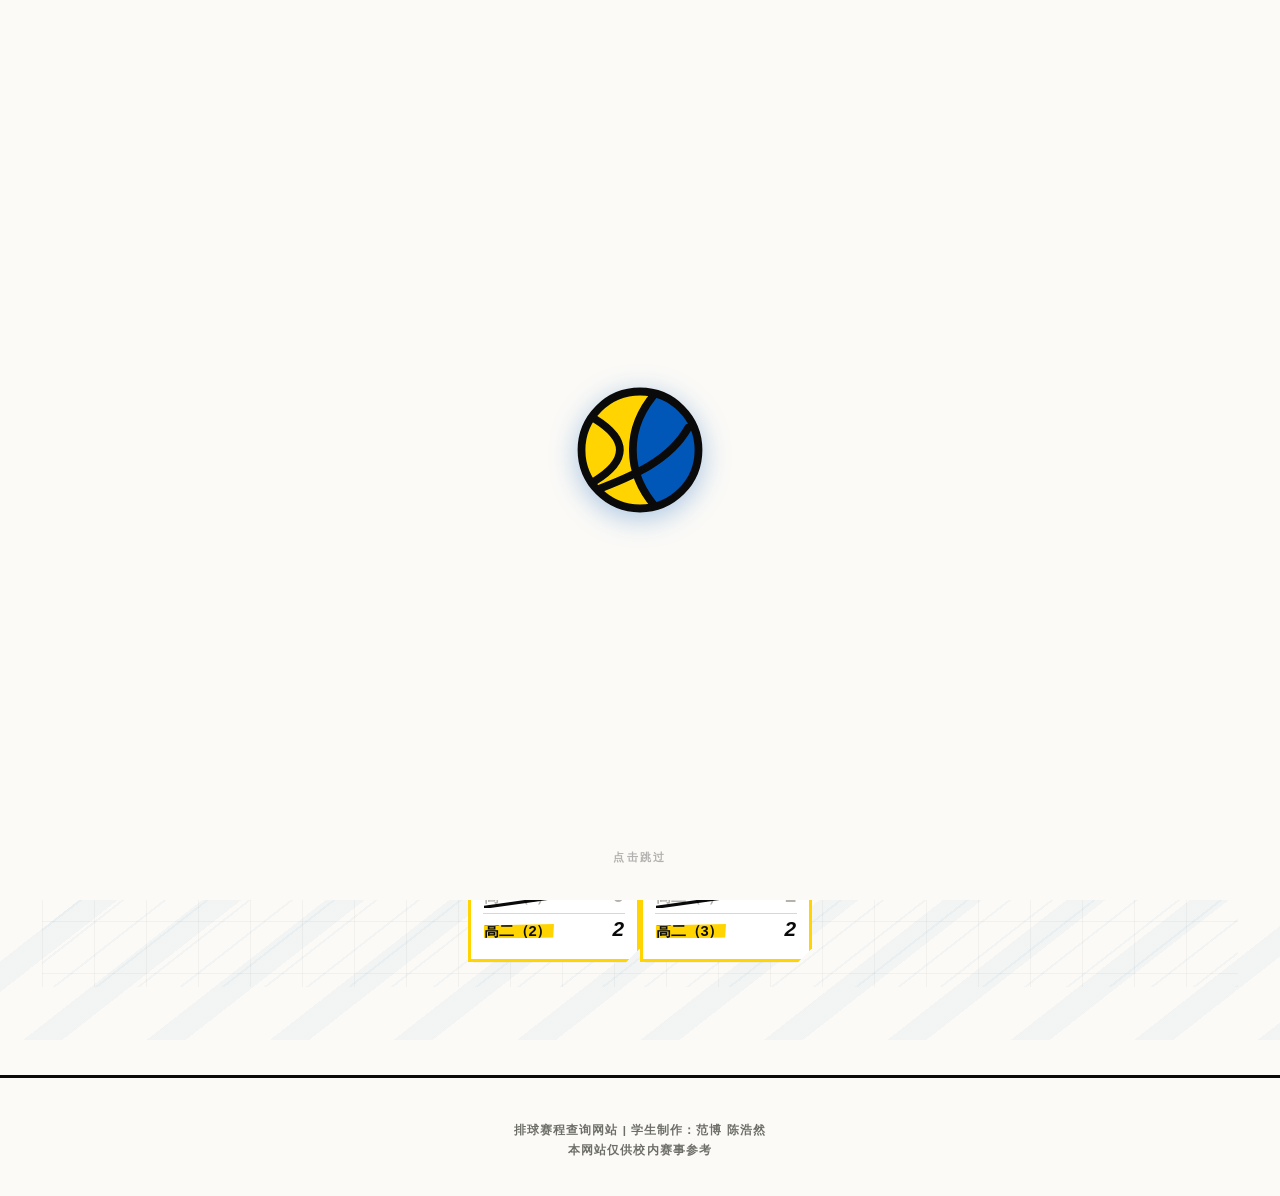
<file: index.html>
<!DOCTYPE html>
<html lang="zh-CN">
<head>
    <meta charset="UTF-8">
    <meta name="viewport" content="width=device-width, initial-scale=1">
    <title>排球赛程</title>
    <link rel="icon" type="image/svg+xml" href="img/volleyball.svg">

    <!-- 基础布局 -->
    <link rel="stylesheet" href="css/base.css">
    <!-- 淘汰树 -->
    <link rel="stylesheet" href="css/bracket.css">
    <!-- 开场动画 -->
    <link rel="stylesheet" href="css/intro.css">
    <!-- 主题：01 爆炸撞色 -->
    <link rel="stylesheet" href="css/theme-01-boom.css">
    <!-- 移动端适配：必须在主题之后加载；规则全在 @media 内，桌面端不受影响 -->
    <link rel="stylesheet" href="css/mobile.css">
</head>

<body data-theme="boom" class="is-intro">

    <!-- 开场动画层 -->
    <div id="intro" class="intro">
        <div class="intro-stage">
            <div class="intro-entry">
                <div class="intro-impact">
                    <svg class="intro-ball" viewBox="0 0 100 100" aria-hidden="true">
                        <defs>
                            <clipPath id="volleyball-clip">
                                <circle cx="50" cy="50" r="45"/>
                            </clipPath>
                        </defs>
                        <circle class="ball-base" cx="50" cy="50" r="45"/>
                        <!-- 三条弧线一并纳入裁剪：其端点坐标落在球面之外，
                             不裁剪会在球外露出 stroke-linecap 圆头（黑点 Bug） -->
                        <g clip-path="url(#volleyball-clip)">
                            <path class="ball-piece" d="M 64 4 C 38 32, 38 68, 64 96 L 100 96 L 100 4 Z"/>
                            <path class="ball-line" d="M 15 26 C 41 42, 41 58, 15 74"/>
                            <path class="ball-line" d="M 64 4 C 38 32, 38 68, 64 96"/>
                            <path class="ball-line" d="M 13 82 C 45 70, 73 58, 87 33"/>
                        </g>
                        <circle class="ball-outline" cx="50" cy="50" r="45"/>
                    </svg>
                </div>
            </div>

            <div class="intro-ripples">
                <span class="i-ring i-ring-1"></span>
                <span class="i-ring i-ring-2"></span>
                <span class="i-ring i-ring-3"></span>
                <span class="i-shard i-shard-1"></span>
                <span class="i-shard i-shard-2"></span>
                <span class="i-shard i-shard-3"></span>
                <span class="i-shard i-shard-4"></span>
                <span class="i-shard i-shard-5"></span>
                <span class="i-shard i-shard-6"></span>
                <span class="i-block i-block-1"></span>
                <span class="i-block i-block-2"></span>
                <span class="i-block i-block-3"></span>
            </div>
        </div>
        <div class="intro-tip">点击跳过</div>
    </div>

    <header class="site-header">
        <div class="header-inner">
            <div class="title-block">
                <div class="title-anim">
                    <h1 id="tournamentName">加载中…</h1>
                </div>
            </div>

            <div class="view-switch" id="viewSwitch" hidden>
                <button type="button" class="view-btn" data-view="bracket">淘汰树</button>
                <button type="button" class="view-btn" data-view="list">分组赛</button>
            </div>
        </div>
    </header>

    <!-- 公告栏：独立模块，文字来自 data/site.json 的 notice 字段，留空则整块隐藏 -->
    <section id="noticeBar" class="notice-panel" hidden>
        <div class="notice-inner">
            <div class="notice-head">
                <span class="notice-tag">公告</span>
                <span class="notice-label">NOTICE</span>
            </div>
            <p class="notice-text" id="noticeText"></p>
        </div>
    </section>

    <main id="schedule" class="schedule"></main>

    <footer class="site-footer">
        <span id="footerNote"></span>
    </footer>

    <!-- 供 zine 版使用的粗糙纸边滤镜 -->
    <svg width="0" height="0" aria-hidden="true" style="position:absolute;visibility:hidden">
        <filter id="rough-edge">
            <feTurbulence type="fractalNoise" baseFrequency="0.045" numOctaves="2" result="noise"/>
            <feDisplacementMap in="SourceGraphic" in2="noise" scale="5"
                               xChannelSelector="R" yChannelSelector="G"/>
        </filter>
    </svg>

    <script src="js/app.js"></script>
</body>
</html>
</file>
<file: css/base.css>
/* ============================================================
   排球赛程 · 基础布局（主题共用）
   ------------------------------------------------------------
   本文件只放结构与默认外观；配色、纹理、形状、动效由主题文件覆盖
   ============================================================ */

:root {
    --header-h: 98px;
    --maxw: 1240px;
}

*, *::before, *::after { box-sizing: border-box; }

html { scroll-behavior: smooth; }

body {
    margin: 0;
    min-height: 100vh;
    background: var(--bg, #ffffff);
    color: var(--text, #111111);
    font-family: var(--font-display, system-ui, -apple-system, "Microsoft YaHei", sans-serif);
    font-size: 15px;
    line-height: 1.55;
    -webkit-font-smoothing: antialiased;
    transition: background .35s ease, color .35s ease;
}

/* ---------- 头部 ---------- */
.site-header {
    position: sticky;
    top: 0;
    z-index: 50;
    background: var(--header-bg, #ffffff);
    border-bottom: var(--header-border, 1px solid #eeeeee);
}

.header-inner {
    max-width: var(--maxw);
    margin: 0 auto;
    padding: 30px 40px 26px;
    display: flex;
    align-items: flex-end;
    justify-content: space-between;
    gap: 24px;
    flex-wrap: wrap;
}

.title-block { min-width: 0; }

.title-block h1 {
    margin: 0;
    font-size: var(--title-size, 1.75rem);
    font-weight: 900;
    letter-spacing: var(--title-spacing, -.015em);
    font-family: var(--font-display);
    text-transform: var(--title-transform, none);
}

/* ---------- 公告栏：独立大模块，不再挂在标题下面 ---------- */
.notice-panel {
    max-width: var(--maxw);
    margin: 0 auto;
    padding: 30px 40px 0;
}

.notice-inner {
    padding: 26px 32px 30px;
}

.notice-head {
    display: flex;
    align-items: center;
    gap: 12px;
    margin-bottom: 14px;
}

.notice-tag {
    font-size: .82rem;
    font-weight: 900;
    letter-spacing: .2em;
}

.notice-label {
    font-size: .66rem;
    font-weight: 800;
    letter-spacing: .34em;
    opacity: .5;
}

.notice-text {
    margin: 0;
    font-size: var(--notice-size, 1.2rem);
    font-weight: 800;
    line-height: 1.6;
}

.refresh-icon { display: inline-block; font-size: .95rem; }

/* ---------- 主体 ---------- */
.schedule {
    max-width: var(--maxw);
    margin: 0 auto;
    padding: 30px 40px 90px;
}

.state-hint {
    padding: 44px 0;
    text-align: center;
    font-size: .9rem;
    font-weight: 700;
    color: var(--text-dim, #777);
    letter-spacing: .05em;
}
.state-hint.is-error { color: var(--live, #e00); }

/* ---------- 赛程表第一行：按轮次筛选 ---------- */
.round-filter {
    display: flex;
    flex-wrap: wrap;
    gap: 8px;
    margin-bottom: 24px;
    padding-bottom: 16px;
    border-bottom: 1px solid var(--line-soft, rgba(10, 10, 10, .16));
}

.filter-chip {
    padding: 6px 15px 5px;
    font-family: inherit;
    font-size: .74rem;
    font-weight: 900;
    letter-spacing: .1em;
    color: var(--btn-fg, #0A0A0A);
    background: var(--btn-bg, transparent);
    border: var(--btn-border, 2.5px solid #0A0A0A);
    border-radius: var(--btn-radius, 0);
    cursor: pointer;
    transition: background .12s ease, color .12s ease, transform .12s ease;
}
.filter-chip:hover { transform: translate(-1px, -2px); }
.filter-chip:focus-visible {
    outline: 2px solid var(--accent, #0057B8);
    outline-offset: 3px;
}
.filter-chip.is-active {
    color: var(--accent-fg, #FFFFFF);
    background: var(--accent, #0057B8);
    border-color: var(--accent, #0057B8);
}

/* ---------- 时间轴：全部比赛按时间排序，不再按日期/小组切块 ---------- */
.timeline {
    display: grid;
    grid-template-columns: repeat(auto-fill, minmax(430px, 1fr));
    gap: 32px 28px;
    /* 同一行的卡片拉齐：所有卡片尺寸一致，不以内容多少论高矮 */
    align-items: stretch;
}

/* ---------- 比赛卡片 ---------- */
.match {
    position: relative;
    display: flex;
    flex-direction: column;
    gap: 16px;
    padding: var(--card-pad, 24px 26px);
    background: var(--card-bg, #ffffff);
    border: var(--card-border, 2px solid #111111);
    border-radius: var(--card-radius, 12px);
    box-shadow: var(--card-shadow, none);
    transition: transform .18s ease, box-shadow .18s ease;
}
.match:hover {
    transform: var(--card-hover-transform, translateY(-3px));
    box-shadow: var(--card-hover-shadow, var(--card-shadow, none));
}

.match-top {
    display: flex;
    align-items: center;
    gap: 6px;
    font-size: .76rem;
    font-weight: 700;
    color: var(--text-dim, #777);
}

.match-time {
    font-weight: 900;
    color: var(--accent, #111);
    font-variant-numeric: tabular-nums;
}

/* 日期是卡片上的主信息（没有日期分组条了），单独强调 */
.match-date {
    font-weight: 900;
    color: var(--accent, #111);
}

.match-week {
    font-size: .7em;
    font-weight: 800;
    letter-spacing: .08em;
}

.match-court::before {
    content: "·";
    margin-right: 6px;
    opacity: .45;
}

/* 比分主体 */
.match-body {
    display: grid;
    grid-template-columns: 1fr auto 1fr;
    align-items: center;
    gap: 14px;
}

.team {
    display: flex;
    align-items: center;
    gap: 8px;
    min-width: 0;
}
.team.away { justify-content: flex-end; }

.team-name {
    font-size: 1rem;
    font-weight: 700;
    white-space: nowrap;
    overflow: hidden;
    text-overflow: ellipsis;
}

.team.is-winner .team-name {
    font-weight: 900;
    color: var(--win, #0A0A0A);
}

/* ---------- 晋级队伍：黄色荧光笔 ---------- */
/* 只用背景色画一道「笔迹」，不动结构和行高；边缘不齐才像手涂的 */
.hl {
    padding: 0 .18em;
    margin: 0 -.18em;
    color: var(--hl-fg, #0A0A0A);
    background-image: linear-gradient(
        180deg,
        transparent 7%,
        var(--hl, #FFD400) 7%,
        var(--hl, #FFD400) 93%,
        transparent 93%
    );
    background-repeat: no-repeat;
    clip-path: polygon(1% 13%, 100% 3%, 99% 88%, 2% 97%);
}

/* 轮空那一侧：压淡，和晋级的队伍拉开 */
.team.is-bye .team-name {
    font-weight: 600;
    font-style: italic;
    color: var(--text-dim, #777);
}

.score {
    display: flex;
    align-items: center;
    gap: 6px;
    font-family: var(--font-score, var(--font-display));
    font-size: var(--score-size, 2.2rem);
    font-weight: 900;
    line-height: 1;
    font-variant-numeric: tabular-nums;
}

.score-num { color: var(--score-fg, #111); }

/* 中间分隔符：两个几何方块，可整体着色与错位 */
.score-sep {
    display: flex;
    flex-direction: column;
    gap: 8px;
    padding: 0 3px;
    font-size: 0;
}
.score-sep i {
    display: block;
    width: var(--sep-size, 12px);
    height: var(--sep-size, 12px);
    background: var(--sep-bg, #0A0A0A);
}
.score-sep i:last-child {
    transform: translateX(var(--sep-offset, 0));
}

.match[data-status="upcoming"] .score-num { color: var(--upcoming, #bbb); }

/* 每局小分 */
.match-sets { margin-top: -2px; }

.sets {
    display: flex;
    gap: 6px;
    flex-wrap: wrap;
    /* 没打完、轮空的比赛也要占掉一行的高度，
       卡片才不会比已结束的比赛矮一截 */
    min-height: var(--set-h, 23px);
    align-items: flex-start;
}

.set {
    padding: 2px 8px;
    font-family: var(--font-score, var(--font-display));
    font-size: .74rem;
    font-weight: 700;
    color: var(--text-dim, #777);
    background: var(--set-bg, rgba(0,0,0,.04));
    border: var(--set-border, 1px solid transparent);
    border-radius: var(--radius-sm, 6px);
    font-variant-numeric: tabular-nums;
}
.set.is-win {
    color: var(--text, #111);
    font-weight: 900;
    background: var(--set-win-bg, rgba(0,0,0,.08));
}
/* 状态徽章 */
.match-status {
    position: absolute;
    top: var(--badge-top, 14px);
    right: var(--badge-right, 16px);
}

.status-badge {
    display: inline-block;
    padding: 3px 10px;
    font-size: .7rem;
    font-weight: 900;
    letter-spacing: .05em;
    color: var(--badge-fg, #777);
    background: var(--badge-bg, transparent);
    border: var(--badge-border, 1px solid currentColor);
    border-radius: var(--badge-radius, 999px);
    white-space: nowrap;
}

.match[data-status="finished"] .status-badge {
    color: var(--win, #0A0A0A);
    background: var(--win-soft, rgba(10, 10, 10, .055));
    border-color: var(--win, #0A0A0A);
}

/* ---------- 备注 ---------- */
.match-note {
    font-size: .76rem;
    font-weight: 600;
    color: var(--text-dim, #777);
}

/* ---------- 页脚 ---------- */
.site-footer {
    padding: 22px 28px 36px;
    text-align: center;
    font-size: .74rem;
    font-weight: 700;
    letter-spacing: .05em;
    line-height: 1.75;
    color: var(--text-dim, #777);
    border-top: var(--header-border, 1px solid #eee);
    /* 允许 data/site.json 的 footerNote 用 \n 换行排多行署名 */
    white-space: pre-line;
}

/* ---------- 响应式 ---------- */
@media (max-width: 860px) {
    .header-inner   { padding: 14px 16px; }
    .notice-panel   { padding: 20px 16px 0; }
    .notice-inner   { padding: 20px 20px 24px; }
    .schedule       { padding: 24px 16px 40px; }
    /* 窄屏单列，卡片才不会被压扁 */
    .timeline       { grid-template-columns: 1fr; gap: 24px; }
}

/* ---------- 无障碍：尊重系统的减少动效偏好 ---------- */
@media (prefers-reduced-motion: reduce) {
    *, *::before, *::after {
        animation-duration: .01ms !important;
        animation-iteration-count: 1 !important;
        transition-duration: .01ms !important;
    }
}
</file>
<file: css/bracket.css>
/* ============================================================
   淘汰树 Bracket
   ------------------------------------------------------------
   竖向模块化：自上而下推进，决赛在最底部居中
   每轮切成上下半区两个等宽模块，模块内 space-around 均分，
   保证父节点天然居中于两个子节点，
   连接线因此无需 JS 参与卡片定位，只需测量几何中心画 SVG
   配色、线宽、尺寸全部走变量，由主题文件覆盖
   ============================================================ */

/* ---------- 外层：普通容器，不滚动 / 不拖拽 ---------- */
.bk-wrap {
    position: relative;
    width: 100%;
    padding: 4px 0 22px;
}

/* ---------- 底板：斜纹 + 极淡棋盘格节点 ---------- */
/* 竖向：每一轮是一条横向模块带，自上而下推进，决赛在最底部居中 */
.bk-board {
    position: relative;
    z-index: 0;
    display: flex;
    flex-direction: column;
    gap: var(--bk-band-gap, 76px);
    padding: 0 var(--bk-pad, 10px);
}

.bk-board::before {
    content: "";
    position: absolute;
    inset: -24px -18px;
    z-index: -1;
    pointer-events: none;
    background-image:
        /* 棋盘格节点 */
        repeating-linear-gradient(0deg,
            rgba(10, 10, 10, .035) 0 1px, transparent 1px 100%),
        repeating-linear-gradient(90deg,
            rgba(10, 10, 10, .035) 0 1px, transparent 1px 100%),
        /* 斜纹底噪 */
        repeating-linear-gradient(-38deg,
            rgba(0, 87, 184, .035) 0 2px, transparent 2px 26px);
    background-size: 52px 52px, 52px 52px, auto;
}

/* ---------- 连接线画布 ---------- */
.bk-links {
    position: absolute;
    inset: 0;
    z-index: 1;
    pointer-events: none;
    overflow: visible;
}

.bk-links path {
    fill: none;
    stroke: var(--bk-line, #0A0A0A);
    stroke-linecap: butt;
    stroke-linejoin: miter;
}

/* 未决出：稍细 */
.bk-link--open   { stroke-width: var(--bk-line-open, 4px); opacity: .82; }
/* 已决出：粗黑「斩」线 */
.bk-link--won    { stroke-width: var(--bk-line-won, 6px); }

/* 已决出的连线再叠一条细黄线，做出从两名败者之间「斩」出去的收锋 */
.bk-link--cut {
    stroke: var(--bk-node-a, #FFD400);
    stroke-width: 2.5px;
}

/* 交叉处的几何节点：菱形 / 平行四边形，不用圆点 */
.bk-mark {
    stroke: var(--bk-line, #0A0A0A);
    stroke-width: 2.5px;
}
.bk-mark--a { fill: var(--bk-node-a, #FFD400); }
.bk-mark--b { fill: var(--bk-node-b, #0057B8); }

/* ---------- 每一轮（列） ---------- */
.bk-round {
    position: relative;
    z-index: 2;
    display: flex;
    flex-direction: column;
}

.bk-round-title {
    margin: 0 0 14px;
    padding: 6px 16px 5px;
    align-self: flex-start;
    font-size: .76rem;
    font-weight: 900;
    letter-spacing: .18em;
    text-transform: uppercase;
    white-space: nowrap;
    color: var(--bk-title-fg, #0A0A0A);
    background: var(--bk-title-bg, #FFD400);
    border: 2.5px solid var(--bk-line, #0A0A0A);
    /* 斜切标签 */
    clip-path: polygon(0 0, 100% 0, calc(100% - 10px) 100%, 0 100%);
}

/* 模块容器：上半区 / 下半区各占一半等宽；决赛单独居中 */
.bk-mods {
    position: relative;
    display: flex;
    align-items: flex-start;
    gap: var(--bk-mod-gap, 26px);
}

/* 中轴：两个半区的对称线，也是整棵树汇聚的方向感 */
.bk-round:not([data-final="1"]) .bk-mods::before {
    content: "";
    position: absolute;
    left: 50%;
    top: -16px;
    bottom: -16px;
    border-left: 2px dashed rgba(10, 10, 10, .16);
    pointer-events: none;
}

.bk-mod {
    flex: 1 1 0;
    min-width: 0;
}

.bk-round[data-final="1"] .bk-mods { justify-content: center; }
.bk-round[data-final="1"] .bk-mod  { flex: 0 0 auto; }

/* 首轮标出号位来源，交代上下半区 */
.bk-mod-tag {
    display: block;
    margin: 0 0 10px;
    font-size: .62rem;
    font-weight: 900;
    letter-spacing: .14em;
    color: var(--bk-muted, #8C8C86);
}

/* 模块内横向均分：等宽模块 + space-around
   让父节点天然落在两个子节点正中，无需 JS 计算居中 */
.bk-col {
    display: flex;
    flex-direction: row;
    justify-content: space-around;
    align-items: flex-start;
}

.bk-slot {
    flex: 0 0 auto;
    width: var(--bk-card-w, 140px);
    display: flex;
    align-items: center;
    justify-content: center;
}

/* 卡片宽度按轮次递进：首轮收窄以换取间距，越往决赛越大 */
.bk-round[data-round="1"] .bk-slot   { width: var(--bk-card-w-1, 126px); }
.bk-round[data-round="2"] .bk-slot   { width: var(--bk-card-w-2, 148px); }
.bk-round[data-round="3"] .bk-slot   { width: var(--bk-card-w-3, 156px); }
.bk-round[data-final="1"] .bk-slot   { width: var(--bk-card-w-f, 172px); }

/* 首轮 16 强：八张卡并排，卡片本就窄；
   内距与字号收紧一点，队名（如「高二（6）」）才放得进一行 */
.bk-round[data-round="1"] .bk-card       { padding: 11px 9px 12px; }
.bk-round[data-round="1"] .bk-card-hd    { margin-bottom: 7px; padding-bottom: 6px; gap: 6px; }
.bk-round[data-round="1"] .bk-row        { padding: 7px 1px; gap: 6px; }
.bk-round[data-round="1"] .bk-name       { font-size: .84rem; }
.bk-round[data-round="1"] .bk-sc         { font-size: 1.16rem; min-width: 16px; }

/* ---------- 对阵卡片 ---------- */
.bk-card {
    position: relative;
    width: 100%;
    background: var(--bk-card-bg, #FFFFFF);
    border: var(--bk-card-border, 2.5px solid #0A0A0A);
    padding: 9px 12px 11px;
    /* 右下角夸张斜切 */
    clip-path: polygon(0 0, 100% 0,
                       100% calc(100% - var(--bk-cut, 18px)),
                       calc(100% - var(--bk-cut, 18px)) 100%, 0 100%);
    /* 硬投影：box-shadow 会被 clip-path 裁掉，故用 drop-shadow */
    filter: drop-shadow(var(--bk-shadow-x, 5px) var(--bk-shadow-y, 5px) 0 var(--bk-card-shadow, rgba(10, 10, 10, .13)));
    transition: transform .14s ease, filter .14s ease;
}

.bk-card:hover {
    transform: translate(-2px, -3px);
}

/* 顶部：胜者亮黄粗边 */
.bk-card[data-status="finished"]::before {
    content: "";
    position: absolute;
    left: 0;
    top: 0;
    width: 100%;
    height: var(--bk-flag-h, 7px);
    background: var(--bk-node-a, #FFD400);
}

/* 待定：虚线框 + 浅灰几何纹理 */
.bk-card[data-tbd="1"] {
    border-style: dashed;
    background-image: repeating-linear-gradient(-45deg,
        rgba(10, 10, 10, .05) 0 6px, transparent 6px 14px);
}

.bk-card[data-tbd="1"]::before { display: none; }

/* 卡头：时间 / 场地 */
.bk-card-hd {
    display: flex;
    align-items: baseline;
    justify-content: space-between;
    gap: 8px;
    margin-bottom: 6px;
    padding-bottom: 5px;
    border-bottom: 1.5px solid rgba(10, 10, 10, .16);
}

.bk-time {
    font-size: .72rem;
    font-weight: 900;
    letter-spacing: .06em;
    font-variant-numeric: tabular-nums;
}

.bk-court {
    font-size: .62rem;
    font-weight: 700;
    letter-spacing: .08em;
    color: var(--bk-muted, #8C8C86);
}

/* 对阵行 */
.bk-row {
    position: relative;
    display: flex;
    align-items: baseline;
    gap: 8px;
    padding: 5px 1px;
}

.bk-row + .bk-row {
    border-top: 1.5px solid rgba(10, 10, 10, .16);
}

/* 轮空：空的那半边整行留白，min-height 撑住与普通行一致的高度 */
.bk-row--void { min-height: 1.3rem; }

.bk-name {
    flex: 1;
    min-width: 0;
    position: relative;
    font-size: .92rem;
    font-weight: 700;
    letter-spacing: -.012em;
    color: var(--bk-fg, #0A0A0A);
    /* 队名一律单行：挤成两行既不好看，也让连接线对不齐 */
    white-space: nowrap;
    overflow: hidden;
    text-overflow: ellipsis;
}

.bk-sc {
    font-family: var(--font-score, "Helvetica Neue", Helvetica, Arial, sans-serif);
    font-size: 1.3rem;
    font-weight: 900;
    line-height: 1;
    min-width: 20px;
    text-align: right;
    color: var(--bk-muted, #B4B2AB);
}

/* 胜者：纯黑粗斜体数字 */
.bk-row[data-outcome="win"] .bk-name {
    font-weight: 900;
    color: var(--bk-fg, #0A0A0A);
}

.bk-row[data-outcome="win"] .bk-sc {
    color: var(--bk-fg, #0A0A0A);
    font-style: italic;
}

/* 败者：整体压灰 + 黑色斜杠（淘汰感） */
.bk-row[data-outcome="lose"] .bk-name,
.bk-row[data-outcome="lose"] .bk-sc {
    color: var(--bk-muted, #B4B2AB);
    font-weight: 600;
}

.bk-row[data-outcome="lose"] .bk-name::after {
    content: "";
    position: absolute;
    left: -2px;
    right: -2px;
    top: 52%;
    height: 3px;
    background: var(--bk-line, #0A0A0A);
    transform: rotate(-8deg);
}

/* 待定行 */
.bk-row[data-outcome="tbd"] .bk-name {
    color: var(--bk-muted, #B4B2AB);
    font-style: italic;
    font-weight: 600;
}

/* ---------- 对称布局：右半区镜像，决赛居中 ---------- */

/* 下半区：斜切翻到左下角，硬投影反向，围绕中轴对称 */
.bk-mod[data-side="R"] .bk-card {
    clip-path: polygon(0 0, 100% 0, 100% 100%,
                       var(--bk-cut, 18px) 100%,
                       0 calc(100% - var(--bk-cut, 18px)));
    filter: drop-shadow(calc(-1 * var(--bk-shadow-x, 5px)) var(--bk-shadow-y, 5px) 0 var(--bk-card-shadow, rgba(10, 10, 10, .13)));
}

.bk-mod[data-side="R"] .bk-mod-tag { text-align: right; }

/* 决赛：整棵树的落点，加重描边 */
.bk-round[data-final="1"] .bk-round-title {
    align-self: center;
    background: var(--bk-line, #0A0A0A);
    color: var(--bk-node-a, #FFD400);
    clip-path: polygon(10px 0, 100% 0, calc(100% - 10px) 100%, 0 100%);
}

.bk-round[data-final="1"] .bk-card {
    border-width: 3.5px;
    border-color: var(--bk-node-a, #FFD400);
}

/* ---------- 视图切换 ---------- */
.view-switch {
    display: flex;
    gap: 8px;
}

.view-btn {
    padding: 7px 16px 6px;
    font-size: .74rem;
    font-weight: 900;
    font-family: inherit;
    letter-spacing: .12em;
    color: var(--btn-fg, #0A0A0A);
    background: var(--btn-bg, transparent);
    border: var(--btn-border, 2.5px solid #0A0A0A);
    border-radius: var(--btn-radius, 0);
    cursor: pointer;
    transform: rotate(-3deg);
    transition: background .12s ease, color .12s ease, transform .12s ease;
}

.view-btn:hover { transform: rotate(-3deg) translate(-2px, -2px); }

.view-btn.is-active {
    color: var(--accent-fg, #FFFFFF);
    background: var(--accent, #0057B8);
    border-color: var(--accent, #0057B8);
}

.view-btn:focus-visible {
    outline: 2px solid var(--accent, #0057B8);
    outline-offset: 3px;
}

/* ---------- 入场：从左侧「拍」上来 ---------- */
body.is-loaded .bk-round {
    animation: bkColIn .5s cubic-bezier(.16, 1.1, .28, 1) both;
}

body.is-loaded .bk-round:nth-child(1) { animation-delay: 1.30s; }
body.is-loaded .bk-round:nth-child(2) { animation-delay: 1.42s; }
body.is-loaded .bk-round:nth-child(3) { animation-delay: 1.54s; }
body.is-loaded .bk-round:nth-child(4) { animation-delay: 1.66s; }
body.is-loaded .bk-round:nth-child(n+5) { animation-delay: 1.78s; }

@keyframes bkColIn {
    0% {
        opacity: 0;
        transform: translateY(22px) rotate(-1.5deg);
    }
    100% {
        opacity: 1;
        transform: translateY(0) rotate(0deg);
    }
}

body.is-settled .bk-round { animation: none; opacity: 1; }
</file>
<file: css/intro.css>
/* ============================================================
   开场动画（随 01 爆炸撞色版本启用）
   ------------------------------------------------------------
   时序：先慢后快，落定瞬间有「啪」的顿感
     0.00s → 1.05s  排球从画面外飘入并旋转（慢）
     1.05s → 1.47s  落定冲击：scale 1 → 1.28 → 0.9 → 1.06 → 1
     1.05s → 2.05s  三层同心圆环涟漪依次向外推开
     1.05s → 1.75s  斜切碎片向外飞散
     1.10s → 2.00s  拼贴色块向外扩散
     1.15s → 1.65s  背景色块铺开
     1.30s → 1.80s  标题错位拼合
     1.45s → 2.10s  赛程卡片依次弹入
     2.15s          动画层淡出，交还控制权
   ============================================================ */

/* ---------- 覆盖层 ---------- */
.intro {
    position: fixed;
    inset: 0;
    z-index: 100;
    display: grid;
    place-items: center;
    background: var(--intro-bg, #0A0A0A);
    overflow: hidden;
    cursor: pointer;
}

.intro[hidden] { display: none; }

/* 淡出收尾 */
.intro.is-done {
    animation: introOut .38s ease-out forwards;
    pointer-events: none;
}

@keyframes introOut {
    to { opacity: 0; visibility: hidden; }
}

/* 提示文字 */
.intro-tip {
    position: absolute;
    bottom: 34px;
    left: 0;
    right: 0;
    text-align: center;
    font-size: .7rem;
    font-weight: 800;
    letter-spacing: .22em;
    color: var(--intro-tip, rgba(255,255,255,.4));
    text-transform: uppercase;
    opacity: 0;
    animation: introTipIn .5s ease-out 1.5s forwards;
}

@keyframes introTipIn {
    from { opacity: 0; }
    to   { opacity: 1; }
}

/* ---------- 舞台 ---------- */
.intro-stage {
    position: relative;
    width: 220px;
    height: 220px;
    display: grid;
    place-items: center;
}

/* ---------- 排球：飘入 + 旋转 ---------- */
.intro-entry {
    position: relative;
    z-index: 3;
    /* 依赖 both 的向后填充：delay 期间维持 0% 的隐藏态，避免提前显形 */
    animation: introFloatIn 1.05s cubic-bezier(.2, .68, .25, 1) both;
}

@keyframes introFloatIn {
    0% {
        transform: translate(-48vw, -38vh) rotate(-660deg) scale(.4);
        opacity: 0;
    }
    14% { opacity: 1; }
    68% {
        transform: translate(-5vw, -4vh) rotate(-105deg) scale(.92);
    }
    100% {
        transform: translate(0, 0) rotate(0deg) scale(1);
        opacity: 1;
    }
}

/* ---------- 排球：落定冲击「啪」 ---------- */
.intro-impact {
    animation: introImpact .42s cubic-bezier(.28, 1.7, .38, 1) 1.05s forwards;
}

@keyframes introImpact {
    0%   { transform: scale(1); }
    26%  { transform: scale(1.3); }
    50%  { transform: scale(.88); }
    72%  { transform: scale(1.08); }
    88%  { transform: scale(.98); }
    100% { transform: scale(1); }
}

.intro-ball {
    width: 130px;
    height: 130px;
    display: block;
    filter: drop-shadow(0 6px 14px var(--ball-shadow, rgba(0,0,0,.45)));
}

.intro-ball .ball-base {
    fill: var(--ball-bg, #FFFFFF);
}

.intro-ball .ball-piece {
    fill: var(--ball-accent, #F2FF00);
}

.intro-ball .ball-line {
    fill: none;
    stroke: var(--ball-ink, #111111);
    stroke-width: 6;
    stroke-linecap: round;
}

.intro-ball .ball-outline {
    fill: none;
    stroke: var(--ball-ink, #111111);
    stroke-width: 6;
}

/* ---------- 涟漪：同心圆环 ---------- */
.intro-ripples {
    position: absolute;
    inset: 0;
    pointer-events: none;
}

.i-ring {
    position: absolute;
    top: 50%;
    left: 50%;
    width: 130px;
    height: 130px;
    margin: -65px 0 0 -65px;
    border: 7px solid var(--ripple-1, #F2FF00);
    border-radius: 50%;
    opacity: 0;
    animation: introRing .82s cubic-bezier(.15, .8, .28, 1) forwards;
}

.i-ring-1 { border-color: var(--ripple-1, #0057B8); animation-delay: 1.05s; }
.i-ring-2 { border-color: var(--ripple-2, #FFD400); animation-delay: 1.17s; }
.i-ring-3 { border-color: var(--ripple-3, #0A0A0A); animation-delay: 1.29s; }

@keyframes introRing {
    0%   { transform: scale(.16); opacity: 0; border-width: 9px; }
    10%  { opacity: 1; }
    100% { transform: scale(5.2); opacity: 0; border-width: 1px; }
}

/* ---------- 涟漪：斜切碎片 ---------- */
.i-shard {
    position: absolute;
    top: 50%;
    left: 50%;
    opacity: 0;
    animation: introShard .72s cubic-bezier(.18, .72, .28, 1) forwards;
}

/* 奇数：锐利三角形 */
.i-shard-1,
.i-shard-3,
.i-shard-5 {
    width: 38px;
    height: 34px;
    clip-path: polygon(50% 0, 100% 100%, 0 100%);
}
/* 偶数：斜切长块 */
.i-shard-2,
.i-shard-4,
.i-shard-6 {
    width: 36px;
    height: 13px;
    clip-path: polygon(0 0, 100% 0, 70% 100%, 0 100%);
}

.i-shard-1 { --dx: -300px; --dy: -70px;  --rot: -155deg; background: var(--ripple-1, #0057B8); animation-delay: 1.05s; }
.i-shard-2 { --dx:  290px; --dy: -110px; --rot:  140deg; background: var(--ripple-2, #FFD400); animation-delay: 1.10s; }
.i-shard-3 { --dx: -250px; --dy:  130px; --rot: -200deg; background: var(--ripple-3, #0A0A0A); animation-delay: 1.13s; }
.i-shard-4 { --dx:  310px; --dy:  90px;  --rot:  185deg; background: var(--ripple-1, #0057B8); animation-delay: 1.16s; }
.i-shard-5 { --dx:  -60px; --dy: -330px; --rot:  -95deg; background: var(--ripple-2, #FFD400); animation-delay: 1.08s; }
.i-shard-6 { --dx:   80px; --dy:  320px; --rot:  105deg; background: var(--ripple-3, #0A0A0A); animation-delay: 1.20s; }

@keyframes introShard {
    0% {
        transform: translate(-50%, -50%) translate(0, 0) rotate(0deg) scale(.35);
        opacity: 1;
    }
    100% {
        transform: translate(-50%, -50%) translate(var(--dx), var(--dy)) rotate(var(--rot)) scale(1.15);
        opacity: 0;
    }
}

/* ---------- 涟漪：拼贴色块 ---------- */
.i-block {
    position: absolute;
    top: 50%;
    left: 50%;
    width: 40px;
    height: 40px;
    opacity: 0;
    /* 锐利斜切色块，不用圆角 */
    clip-path: polygon(0 0, 100% 0, 100% 78%, 78% 100%, 0 100%);
    animation: introBlock .9s cubic-bezier(.18, .72, .28, 1) forwards;
}

.i-block-1 { --dx: -220px; --dy: -190px; --rot: -50deg; background: var(--ripple-1, #0057B8); animation-delay: 1.10s; }
.i-block-2 { --dx:  250px; --dy: -150px; --rot:  42deg; background: var(--ripple-2, #FFD400); animation-delay: 1.15s; }
.i-block-3 { --dx: -180px; --dy:  230px; --rot: -65deg; background: var(--ripple-3, #0A0A0A); animation-delay: 1.20s; }

@keyframes introBlock {
    0% {
        transform: translate(-50%, -50%) translate(0, 0) rotate(0deg) scale(.2);
        opacity: .95;
    }
    100% {
        transform: translate(-50%, -50%) translate(var(--dx), var(--dy)) rotate(var(--rot)) scale(1);
        opacity: 0;
    }
}

/* ---------- 界面：被涟漪「推开」逐层展开 ---------- */
body.is-intro .site-header,
body.is-intro .notice-panel,
body.is-intro .schedule,
body.is-intro .site-footer { opacity: 0; }

/* 背景色块铺开 */
body.is-loaded .site-header {
    animation: introHeader .48s cubic-bezier(.2, .8, .2, 1) 1.15s both;
}

@keyframes introHeader {
    from { opacity: 0; transform: translateY(-100%); }
    to   { opacity: 1; transform: translateY(0); }
}

/* 公告栏跟着日期条一起「啪」地拍进来（复用已有的 introCard，不新增 keyframe） */
body.is-loaded .notice-bar {
    animation: introCard .5s cubic-bezier(.2, 1.45, .38, 1) 1.36s both;
}

/* 标题错位拼合：作用在包装层，不影响各主题自身的 transform */
body.is-loaded .title-anim {
    animation: introTitleIn .38s cubic-bezier(.16, .9, .22, 1) 1.3s both;
}

@keyframes introTitleIn {
    0%   { opacity: 0; clip-path: inset(0 100% 0 0); transform: translateX(-16px); }
    60%  { opacity: 1; }
    100% { opacity: 1; clip-path: inset(0 -6% 0 0); transform: translateX(0); }
}

/* 日期分组 */
body.is-loaded .day {
    animation: introRise .45s cubic-bezier(.2, .8, .2, 1) both;
}
body.is-loaded .day:nth-child(1) { animation-delay: 1.4s; }
body.is-loaded .day:nth-child(2) { animation-delay: 1.5s; }
body.is-loaded .day:nth-child(3) { animation-delay: 1.6s; }
body.is-loaded .day:nth-child(n+4) { animation-delay: 1.7s; }

/* 赛程卡片依次弹入 */
body.is-loaded .match {
    animation: introCard .5s cubic-bezier(.2, 1.45, .38, 1) both;
    animation-delay: calc(1.48s + var(--i, 0) * .045s);
}

@keyframes introCard {
    0% {
        opacity: 0;
        transform: translate(18px, 22px) scale(.94) rotate(2.5deg);
    }
    100% {
        opacity: 1;
        transform: translate(0, 0) scale(1) rotate(0deg);
    }
}

/* 动画结束后清除 animation，交还 hover 等交互态 */
body.is-settled .site-header,
body.is-settled .notice-panel,
body.is-settled .day,
body.is-settled .match,
body.is-settled .title-anim {
    animation: none;
    opacity: 1;
}
</file>
<file: css/theme-01-boom.css>
/* ============================================================
   版本 01 · 爆炸撞色 —— 日式波普朋克 / 运动潮牌
   ------------------------------------------------------------
   三色体系：Mikasa 亮黄 + 排球蓝 + 纯黑，大面积纯色块高对比撞击
   底色保留极简留白，但铺满 3.4% 的斜向粗线制造底噪与动势
   卡片像贴纸「啪」地贴上：2.5px 黑粗框 + 硬投影 + 右下角夸张斜切
   排版故意错位 5px，卡片按状态伸缩形成瀑布流
   ============================================================ */

body[data-theme="boom"] {
    /* ---------- 三色 ---------- */
    --yellow: #FFD400;        /* Mikasa 亮黄 */
    --blue:   #0057B8;        /* 排球蓝 */
    --ink:    #0A0A0A;        /* 纯黑 */
    --paper:  #FBFAF7;        /* 留白底 */

    /* ---------- 中性 ---------- */
    --bg: var(--paper);
    --surface: #FFFFFF;
    --text: var(--ink);
    --text-dim: #6E6E68;
    --line: rgba(10, 10, 10, .16);
    --line-strong: var(--ink);

    /* 状态：一律用三色里的纯色块，不引入第四色 */
    --live: var(--blue);
    --live-fg: #FFFFFF;
    --live-soft: rgba(0, 87, 184, .1);
    --win: var(--ink);
    --win-soft: rgba(10, 10, 10, .06);
    --upcoming: #B4B2AB;

    /* base.css 中以 --accent 作为强调色的默认规则，统一指向排球蓝 */
    --accent: #0057B8;
    --accent-fg: #FFFFFF;
    --accent-soft: rgba(0, 87, 184, .1);

    /* ---------- 头部 / 分组 ---------- */
    --header-bg: rgba(251, 250, 247, .93);
    --header-border: 3px solid var(--ink);
    --day-bg: rgba(251, 250, 247, .96);
    --day-border: 3px solid var(--ink);

    /* ---------- 卡片：贴纸感 ---------- */
    --card-bg: #FFFFFF;
    --card-border: 2.5px solid var(--ink);
    --card-radius: 0;
    --card-pad: 26px 28px 30px;
    --card-shadow: none;
    --card-hover-transform: translate(-2px, -3px);
    --card-hover-shadow: none;
    --dot-border: var(--ink);

    /* ---------- 字体层级 ---------- */
    --title-size: 2.8rem;
    --title-spacing: -.02em;
    --day-size: 1.7rem;

    /* 标题专用：黑体/展示级字族优先，中文回退到系统黑体
       （不能改 --font-display，那是正文字体，调重会波及全站） */
    --font-title: "Arial Black", "Arial Bold", Impact, Haettenschweiler,
                  "PingFang SC", "Source Han Sans SC", "Noto Sans SC",
                  "Microsoft YaHei UI", "Microsoft YaHei", sans-serif;

    --font-display: "Helvetica Neue", Helvetica, Arial,
                    "PingFang SC", "Microsoft YaHei", sans-serif;
    --font-score: "Helvetica Neue", Helvetica, Arial, sans-serif;
    --score-size: 4rem;
    --score-fg: #B4B2AB;

    /* 比分中间的两个方块 */
    --sep-size: 13px;
    --sep-bg: var(--blue);
    --sep-offset: 5px;

    /* ---------- 小控件 ---------- */
    --set-bg: #FFFFFF;
    --set-border: 2px solid var(--ink);
    --set-win-bg: var(--yellow);
    --radius-sm: 0;

    --btn-border: 2.5px solid var(--ink);
    --btn-radius: 0;
    --btn-bg: transparent;
    --btn-fg: var(--ink);

    --chip-bg: transparent;
    --chip-fg: var(--ink);
    --chip-radius: 0;

    --badge-radius: 0;
    --badge-border: 2.5px solid var(--ink);
    --badge-fg: var(--text-dim);
    --badge-bg: transparent;

    /* ---------- 开场动画配色 ---------- */
    --intro-bg: var(--paper);
    --intro-tip: rgba(10, 10, 10, .3);
    --ball-bg: var(--yellow);
    --ball-ink: var(--ink);
    --ball-accent: var(--blue);
    --ball-shadow: rgba(0, 87, 184, .32);
    --ripple-1: var(--blue);
    --ripple-2: var(--yellow);
    --ripple-3: var(--ink);

    /* ---------- 淘汰树 ---------- */
    --bk-card-w: 140px;
    --bk-card-w-1: 126px;
    --bk-card-w-2: 148px;
    --bk-card-w-3: 156px;
    --bk-card-w-f: 172px;
    --bk-band-gap: 74px;
    --bk-mod-gap: 26px;
    --bk-cut: 14px;
    --bk-pad: 8px;

    --bk-card-bg: #FFFFFF;
    --bk-card-border: 2.5px solid var(--ink);
    --bk-card-shadow: rgba(10, 10, 10, .14);
    --bk-shadow-x: 5px;
    --bk-shadow-y: 5px;

    --bk-fg: var(--ink);
    --bk-muted: #B4B2AB;
    --bk-title-bg: var(--yellow);
    --bk-title-fg: var(--ink);

    --bk-line: var(--ink);
    --bk-line-open: 4px;
    --bk-line-won: 6px;

    /* ---------- 荧光笔 ---------- */
    --hl: var(--yellow);
    --hl-fg: var(--ink);

    --bk-node-a: var(--yellow);
    --bk-node-b: var(--blue);
    --bk-node-fg: var(--ink);

    --bk-flag-h: 7px;
}

/* ---------- 背景：斜向粗线底噪（3.4%，缓慢漂移）+ 右上角淡黄光晕 ---------- */

/* 光晕静止 */
body[data-theme="boom"]::before {
    content: "";
    position: fixed;
    inset: 0;
    z-index: -1;
    pointer-events: none;
    background-image:
        radial-gradient(circle at 86% 4%, rgba(255, 212, 0, .055), transparent 44%);
}

/* 斜线条单独一层：向外扩一圈，位移时不会露出边界 */
body[data-theme="boom"]::after {
    content: "";
    position: fixed;
    inset: -140px;
    z-index: -1;
    pointer-events: none;
    background-image:
        repeating-linear-gradient(-38deg,
            rgba(0, 87, 184, .034) 0 24px,
            transparent 24px 76px);
    animation: bgStripeDrift 6s linear infinite;
    will-change: transform;
}

/* 竖向位移量 = 条纹周期 76px ÷ cos(38°) ≈ 96.45px，
   正好走完一个循环，接缝处看不出跳变 */
@keyframes bgStripeDrift {
    from { transform: translate3d(0, 0, 0); }
    to   { transform: translate3d(0, 96.45px, 0); }
}

/* 尊重系统的「减弱动态效果」设置 */
@media (prefers-reduced-motion: reduce) {
    body[data-theme="boom"]::after { animation: none; }
}

/* ---------- 头部 ---------- */
body[data-theme="boom"] .site-header {
    backdrop-filter: saturate(180%) blur(12px);
}

/* 标题包装层：建立层叠上下文，保证伪元素的负 z-index 不会沉到背景之下 */
body[data-theme="boom"] .title-anim {
    display: inline-block;
    position: relative;
    z-index: 0;
}

/* 倾斜只留 skew 一个来源：
   中文用 font-style: italic 会触发合成的假斜体，和 skew 叠在一起就糊了 */
body[data-theme="boom"] .title-block h1 {
    position: relative;
    display: inline-block;
    margin: 0;
    padding: 2px 6px;
    font-family: var(--font-title);
    font-size: var(--title-size);
    font-weight: 900;
    letter-spacing: var(--title-spacing);
    color: var(--ink);
    /* 纯黑压亮黄 = 12:1，对比拉满；同色描边再补一层厚度 */
    -webkit-text-stroke: 1px var(--ink);
    /* 投影必须是浅色：深色投影会和黑字本体糊成一团。
       白色在亮黄底上是「更亮的一层」，把字身和投影的边界分开 */
    text-shadow: 4px 4px 0 var(--surface);
    /* 纵向拉伸收敛到 1.10：1.14 形变偏大，会牺牲辨识度 */
    transform: skewX(-5deg) scaleY(1.10);
    transform-origin: left center;
    z-index: 0;
}

/* 斜切亮黄底块：收窄、左右对称，不再歪出文字之外 */
body[data-theme="boom"] .title-block h1::before {
    content: "";
    position: absolute;
    inset: -5px -16px -7px -16px;
    background: var(--yellow);
    clip-path: polygon(12px 0, 100% 0, calc(100% - 18px) 100%, 0 100%);
    z-index: -2;
}

/* ---------- 公告：整块黑底 + 亮黄硬投影，做成独立的大模块 ---------- */
/* box-shadow 会被 clip-path 裁掉，硬投影改用 drop-shadow */
body[data-theme="boom"] .notice-inner {
    background: var(--ink);
    border: 3px solid var(--ink);
    clip-path: polygon(0 0, 100% 0,
                       100% calc(100% - 30px),
                       calc(100% - 30px) 100%, 0 100%);
    filter: drop-shadow(9px 9px 0 var(--yellow));
}

/* 「公告」标签：亮黄底黑字 + 歪斜贴纸 */
body[data-theme="boom"] .notice-tag {
    padding: 5px 16px 4px;
    color: var(--ink);
    background: var(--yellow);
    transform: rotate(-4deg);
}

body[data-theme="boom"] .notice-label {
    color: var(--yellow);
    opacity: .55;
}

body[data-theme="boom"] .notice-text {
    color: var(--paper);
    letter-spacing: -.012em;
}
/* 首行再加重一档，做出标题感 */
body[data-theme="boom"] .notice-text::first-line {
    font-size: 1.16em;
}

/* ---------- 卡片：贴纸 + 夸张斜切 ---------- */
body[data-theme="boom"] .match {
    border: var(--card-border);
    border-radius: 0;
    /* 硬投影跟随斜切轮廓（box-shadow 会被 clip-path 裁掉，故用 drop-shadow） */
    filter: drop-shadow(6px 6px 0 var(--ink));
    clip-path: polygon(
        0 0,
        100% 0,
        100% calc(100% - 36px),
        calc(100% - 36px) 100%,
        0 100%
    );
    transition: transform .18s ease, filter .18s ease;
}
body[data-theme="boom"] .match:hover {
    transform: translate(-2px, -3px);
    filter: drop-shadow(9px 10px 0 var(--ink));
    box-shadow: none;
}

/* 卡片按状态伸缩，形成错落的瀑布流 */
body[data-theme="boom"] .match[data-status="upcoming"] { padding-bottom: 26px; }

/* ---------- 元信息行 ---------- */
body[data-theme="boom"] .match-top {
    gap: 9px;
    font-size: .72rem;
    font-weight: 800;
    letter-spacing: .09em;
    text-transform: uppercase;
}

body[data-theme="boom"] .match-time {
    color: var(--ink);
    font-size: .84rem;
    font-weight: 900;
    letter-spacing: .01em;
    font-variant-numeric: tabular-nums;
}

body[data-theme="boom"] .match-court { color: var(--blue); }

body[data-theme="boom"] .match-date {
    padding: 3px 10px 2px;
    color: var(--ink);
    background: var(--yellow);
    border: 2px solid var(--ink);
    font-size: .78rem;
    letter-spacing: .02em;
    transform: rotate(-2deg);
}

body[data-theme="boom"] .match-week {
    color: var(--blue);
}

/* ---------- 队名：干净，不抢比分 ---------- */
body[data-theme="boom"] .team-name {
    font-size: 1.15rem;
    font-weight: 700;
    letter-spacing: -.016em;
    color: var(--ink);
}
body[data-theme="boom"] .team.is-winner .team-name {
    font-weight: 900;
}

/* ---------- 比分：绝对的视觉核心，粗体斜字 ---------- */
body[data-theme="boom"] .score {
    gap: 11px;
    font-size: var(--score-size);
    font-style: italic;
    font-weight: 900;
    line-height: .88;
    letter-spacing: -.052em;
    /* 故意下沉 3px，与队名形成错位 */
    transform: translateY(3px);
}

body[data-theme="boom"] .score-num {
    color: var(--upcoming);          /* 默认：输家 / 待定，浅灰 */
}
body[data-theme="boom"] .score-num.is-winner {
    color: var(--ink);               /* 赢家：纯黑 */
}

/* 中间的排球蓝几何方块，第二个横移 5px */
body[data-theme="boom"] .score-sep {
    gap: 9px;
    padding: 0 4px;
}
body[data-theme="boom"] .score-sep i {
    background: var(--blue);
    border: 2px solid var(--ink);
    width: var(--sep-size);
    height: var(--sep-size);
}
body[data-theme="boom"] .score-sep i:last-child {
    transform: translateX(var(--sep-offset));
}

/* ---------- 局分方块 ---------- */
body[data-theme="boom"] .match-sets {
    /* 与比分、队名形成 5px 横向错位 */
    transform: translateX(5px);
}

body[data-theme="boom"] .set {
    padding: 4px 11px;
    font-size: .74rem;
    font-weight: 800;
    font-style: italic;
    letter-spacing: .02em;
    color: var(--ink);
    background: var(--set-bg);
    border: var(--set-border);
    border-radius: 0;
}
/* 胜局：实心 Mikasa 亮黄 + 黑字 */
body[data-theme="boom"] .set.is-win {
    color: var(--ink);
    background: var(--set-win-bg);
    border-color: var(--ink);
}
/* ---------- 状态标签 ---------- */
body[data-theme="boom"] .status-badge {
    padding: 4px 13px;
    font-size: .68rem;
    font-weight: 900;
    letter-spacing: .14em;
    text-transform: uppercase;
    color: var(--badge-fg);
    background: var(--badge-bg);
    border: var(--badge-border);
    border-radius: 0;
}
/* 未开始：细黑线框 */
body[data-theme="boom"] .match[data-status="upcoming"] .status-badge {
    border-width: 2px;
    border-color: rgba(10, 10, 10, .22);
}
/* 已结束：纯黑反白块 */
body[data-theme="boom"] .match[data-status="finished"] .status-badge {
    color: #FFFFFF;
    background: var(--ink);
    border-color: var(--ink);
}
/* ---------- 备注 ---------- */
body[data-theme="boom"] .match-note {
    font-size: .74rem;
    font-weight: 800;
    letter-spacing: .04em;
    color: var(--blue);
}

/* ---------- 页脚 ---------- */
body[data-theme="boom"] .site-footer {
    border-top: 3px solid var(--ink);
    font-size: .72rem;
    font-weight: 800;
    letter-spacing: .09em;
    text-transform: uppercase;
}
</file>
<file: css/mobile.css>
/* ============================================================
   移动端适配（≤900px）
   ------------------------------------------------------------
   本文件在 index.html 里最后一个加载，且所有规则都包在
   @media 里 —— 桌面端（>900px）一行都用不到，观感与原来
   完全一致。
   处理原则：横向塞不下的东西不压缩，改成可以左右拖动；
            卡片式内容改成单列，内距/字号收紧。
   ============================================================ */

@media (max-width: 900px) {
    /* ---------- 页面骨架 ---------- */
    .header-inner   { padding: 14px 16px; gap: 12px; }
    .title-block    { flex: 1 1 100%; }
    .title-block h1 { font-size: 1.4rem; letter-spacing: -.01em; }
    .notice-panel   { padding: 18px 16px 0; }
    .notice-inner   { padding: 18px 18px 22px; }
    .notice-text    { font-size: 1rem; line-height: 1.55; }
    .schedule       { padding: 22px 16px 40px; }
    .site-footer    { padding: 18px 16px 30px; }

    /* 视图切换：独占一行、两个按钮平分，手指点得准 */
    .view-switch    { width: 100%; }
    .view-btn       { flex: 1; min-height: 42px; padding: 10px 12px 9px; letter-spacing: .06em; }

    /* ---------- 轮次筛选：一行横滑，不再换行堆叠 ---------- */
    .round-filter {
        flex-wrap: nowrap;
        overflow-x: auto;
        -webkit-overflow-scrolling: touch;
        overscroll-behavior-x: contain;
        scrollbar-width: none;
        padding-bottom: 10px;
    }
    .round-filter::-webkit-scrollbar { display: none; }
    .filter-chip { flex: 0 0 auto; min-height: 38px; }

    /* ---------- 比赛卡片：单列 + 内距收紧 ---------- */
    .timeline   { grid-template-columns: 1fr; gap: 20px; }
    .match      { padding: 18px 16px; gap: 14px; }
    .match-top  { flex-wrap: wrap; }
    .match-body { gap: 10px; }
    .match-status { top: 12px; right: 12px; }
    .team-name  { font-size: .92rem; }
    .score      { font-size: 1.9rem; }

    /* 触屏没有真正的 hover，位移/阴影会粘住不还原 */
    .match:hover { transform: none; box-shadow: none; }
}

/* ============================================================
   淘汰树：不压缩，整棵树放进可以左右拖动的容器
   ------------------------------------------------------------
   卡片宽度和每轮张数都是写死的（16 强 = 8 张 × 126px），
   硬压下去只会让队名被截断、连接线也对不上。
   连线 SVG 画在 .bk-board 内部，viewBox 取 board 自己的宽高，
   而滑动发生在更外层的 .bk-wrap 上，两者互不影响，
   所以坐标依然对齐，不用动 JS。
   ============================================================ */
@media (max-width: 900px) {
    .bk-wrap {
        max-width: 100%;
        overflow-x: auto;
        overflow-y: hidden;
        -webkit-overflow-scrolling: touch;
        overscroll-behavior-x: contain;
        padding-bottom: 14px;
    }
    .bk-board {
        /* 八张首轮卡 + 中轴间距 + 底板内距 */
        min-width: var(--bk-min-w, 1060px);
        /* 右侧留白：保住最后一张卡的硬投影，别被滚动容器裁掉 */
        padding-right: 26px;
    }
    /* 手机上不做卡片 hover 位移 */
    .bk-card:hover { transform: none; }
}

/* ---------- 窄屏手机：再紧一档 ---------- */
@media (max-width: 560px) {
    .title-block h1 { font-size: 1.2rem; }
    .timeline       { gap: 16px; }
    .match          { padding: 15px 13px; gap: 12px; }
    .match-body     { gap: 8px; }
    .team-name      { font-size: .84rem; }
    .score          { font-size: 1.6rem; }
    .notice-text    { font-size: .95rem; }
}
</file>
